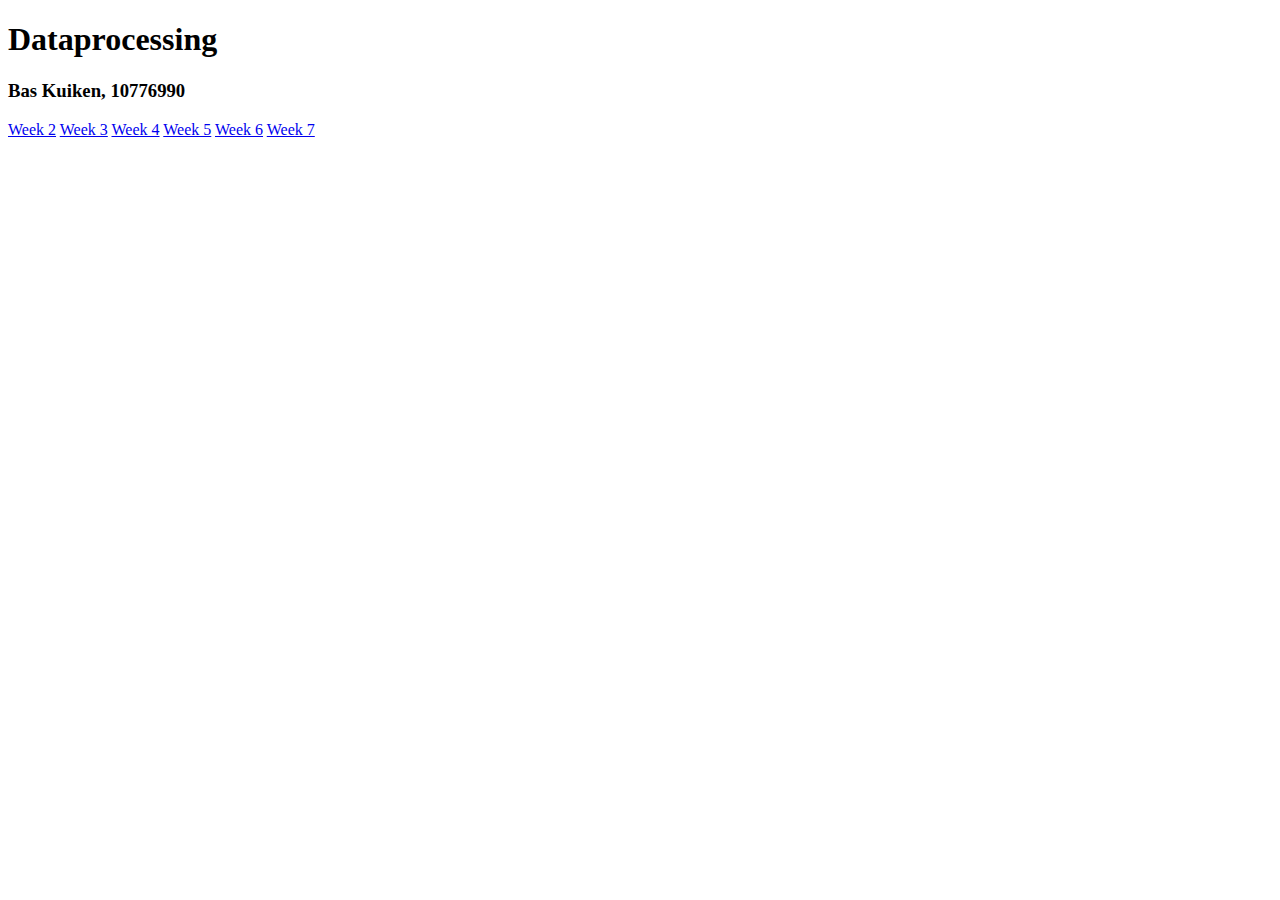
<file: index.html>
<!DOCTYPE html>
<head>
	<h1>Dataprocessing</h1>
	<h3>Bas Kuiken, 10776990</h3>
</head>
<body>
	<p>
		<a href="homework/week_2/index.html">Week 2</a>
		<a href="homework/week_3/barchart.html">Week 3</a>
		<a href="homework/week_4/scatterplot.html">Week 4</a>
		<a href="homework/week_5/multilinegraph.html">Week 5</a>
		<a href="homework/week_6/linkedview.html">Week 6</a>
		<a href="homework/week_6_7/index.html">Week 7</a>
	</p>
</body>
</file>
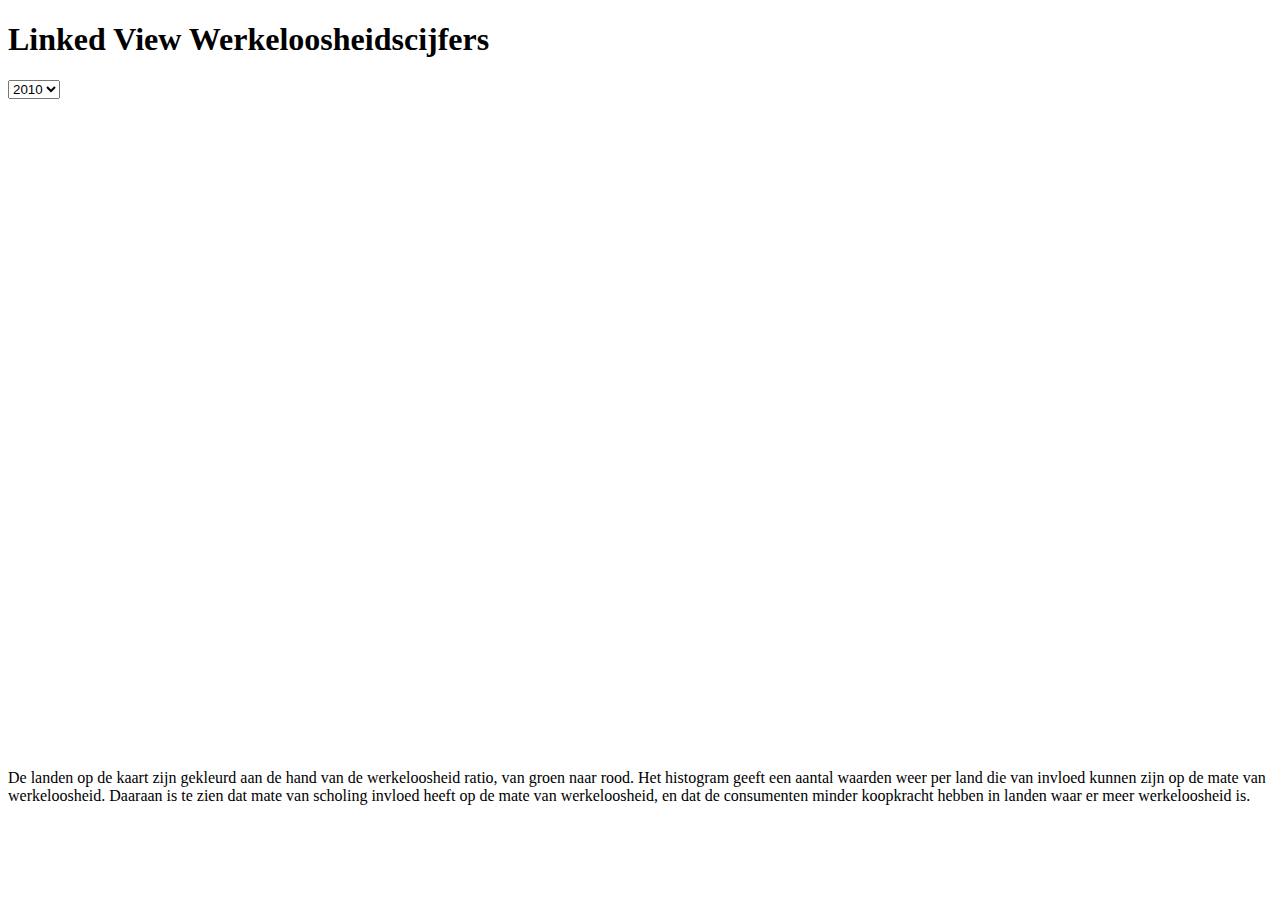
<file: homework/week_6_7/index.html>
<!-- Bas Kuiken
    10776990
    UvA, minor Programmeren
    Opdracht Dataprocessing, week 7

    Deze site geeft een linked view weer. Er zijn twee datasets
 	die interactief met elkaar werken. Boven is een kaart van de wereld,
    onder is een grafiek.-->

    <!DOCTYPE html>
    <html>
    <head>
        <script src="//d3js.org/d3.v3.min.js" charset="utf-8"></script>
        <script src="//d3js.org/topojson.v1.min.js"></script>
        <script src="scripts/datamaps.world.min.js"></script>
        <script src="//d3js.org/queue.v1.min.js"></script>
        <script src = "scripts/linkedview.js"></script>
    </head>
    <body>
        <h1>
            Linked View Werkeloosheidscijfers
        </h1>
        <select id='selectah'>
            <option value='2010' selected='selected'>2010</option>
            <option value='2011'>2011</option>
            <option value='2012'>2012</option>
            <option value='2013'>2013</option>
            <option value='2014'>2014</option>
        </select>
        <div id='mapContainer' style='width: 960px; height: 500px;'></div>
        <svg id='chartContainer'></svg>
        <p> De landen op de kaart zijn gekleurd aan de hand van de werkeloosheid
            ratio, van groen naar rood. Het histogram geeft een aantal waarden
            weer per land die van invloed kunnen zijn op de mate van
            werkeloosheid. Daaraan is te zien dat mate van scholing invloed
            heeft op de mate van werkeloosheid, en dat de consumenten minder
            koopkracht hebben in landen waar er meer werkeloosheid is.
        </p>
    </body>
    </html>
</file>
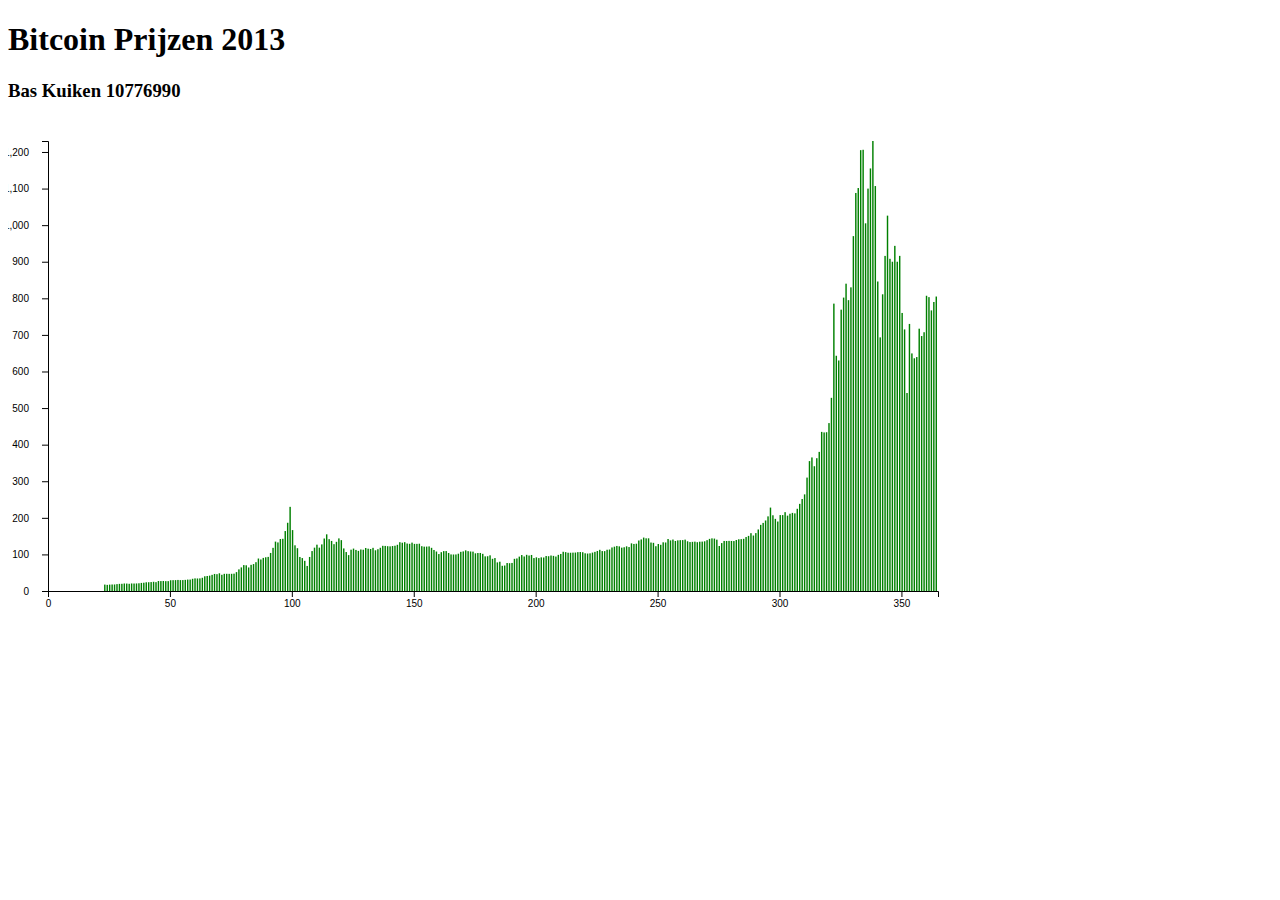
<file: homework/week_3/barchart.html>
<!-- Bas Kuiken
	10776990
	UvA, minor Programmeren
	Opdracht Dataprocessing, week 3

	Deze site geeft bitcoin prijzen weer van 2013. Dit wordt gedaan aan 
	de hand van d3.js, wat in het aangeroepen script gebruikt wordt.-->
<!DOCTYPE html>
<head>
	<h1>Bitcoin Prijzen 2013</h1>
	<h3>Bas Kuiken 10776990</h3>
	<link rel="stylesheet" type="text/css" href="barchart.css">
	<script type="text/javascript" src="d3/d3.js"></script>
</head>
<body>
	<script src="d3/d3-tip.js"></script>
	<script src = "barchart.js"></script>
	<svg class="chart"></svg>
</body>
</file>
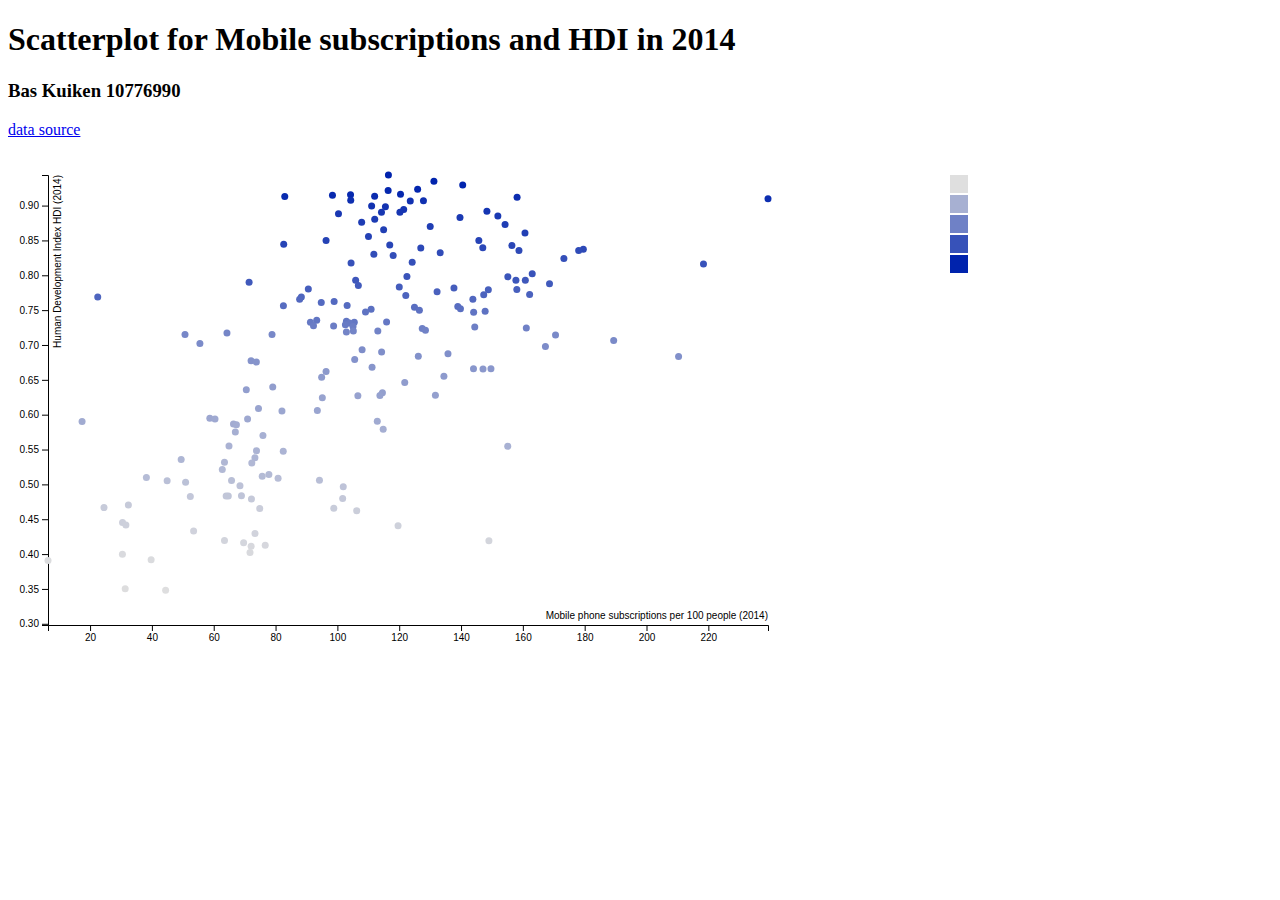
<file: homework/week_4/scatterplot.html>
<!-- Bas Kuiken
	10776990
	UvA, minor Programmeren
	Opdracht Dataprocessing, week 4

	Deze site maakt een scatterplot die de relatie weergeeft tussen het 
	aantal mobiele abonnementen en de Human Development Index (HDI) in 2014.
	Dit wordt gedaan aan de hand van d3.js, wat in het aangeroepen script 
	gebruikt wordt.-->
	
<!DOCTYPE html>
<html>
	<head>
		<h1>
			Scatterplot for Mobile subscriptions and HDI in 2014
		</h1>
		<h3>
			Bas Kuiken
			10776990
		</h3>
		<link rel="stylesheet" type="text/css" href="scatterplot.css">
		<script type="text/javascript" src="d3/d3.js"></script>
		<script src = "scatterplot.js"></script>
	</head>
	<body>
		<p>
			<a href='https://www.kaggle.com/joniarroba/65-world-indexes-gathered/data'>data source</a>
		</p>
	</body>
</html>
</file>
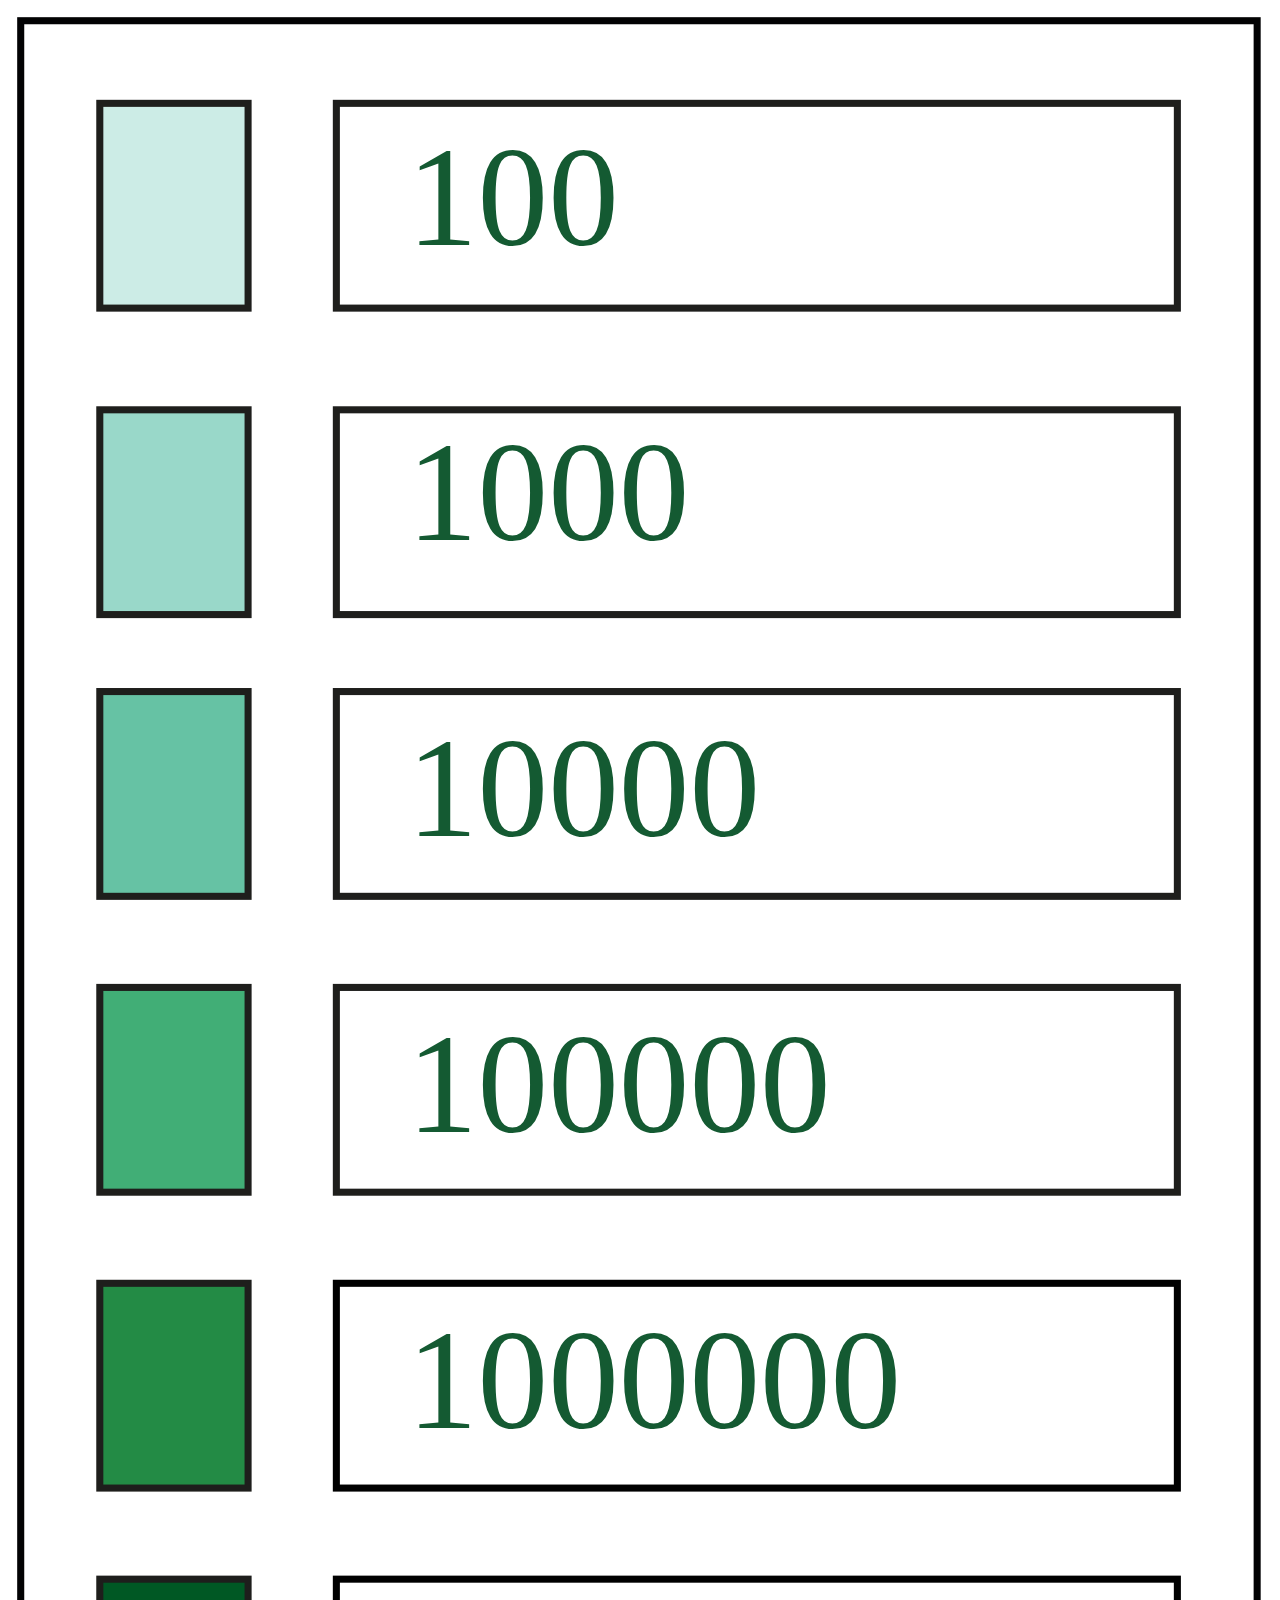
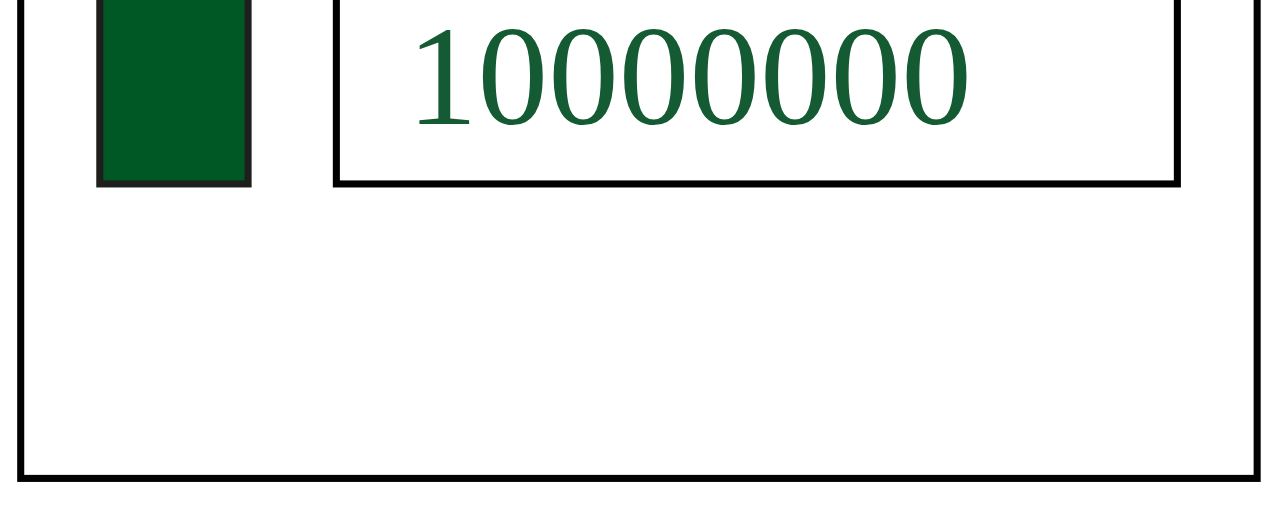
<file: homework/week_4/svg.html>
<!-- Bas Kuiken
	10776990
	UvA, minor Programmeren
	Opdracht Dataprocessing, week 4

	Deze site laadt een svg element in, namelijk een legenda. 
	Dit wordt gedaan aan de hand van d3.js, wat in het aangeroepen script 
	gebruikt wordt.-->
	
<!DOCTYPE html>
<html>
	<head>
		<script type="text/javascript" src="d3/d3.js"></script>
		<script src = "svg.js"></script>
	</head>
	<body>
		
	</body>
</html>
</file>
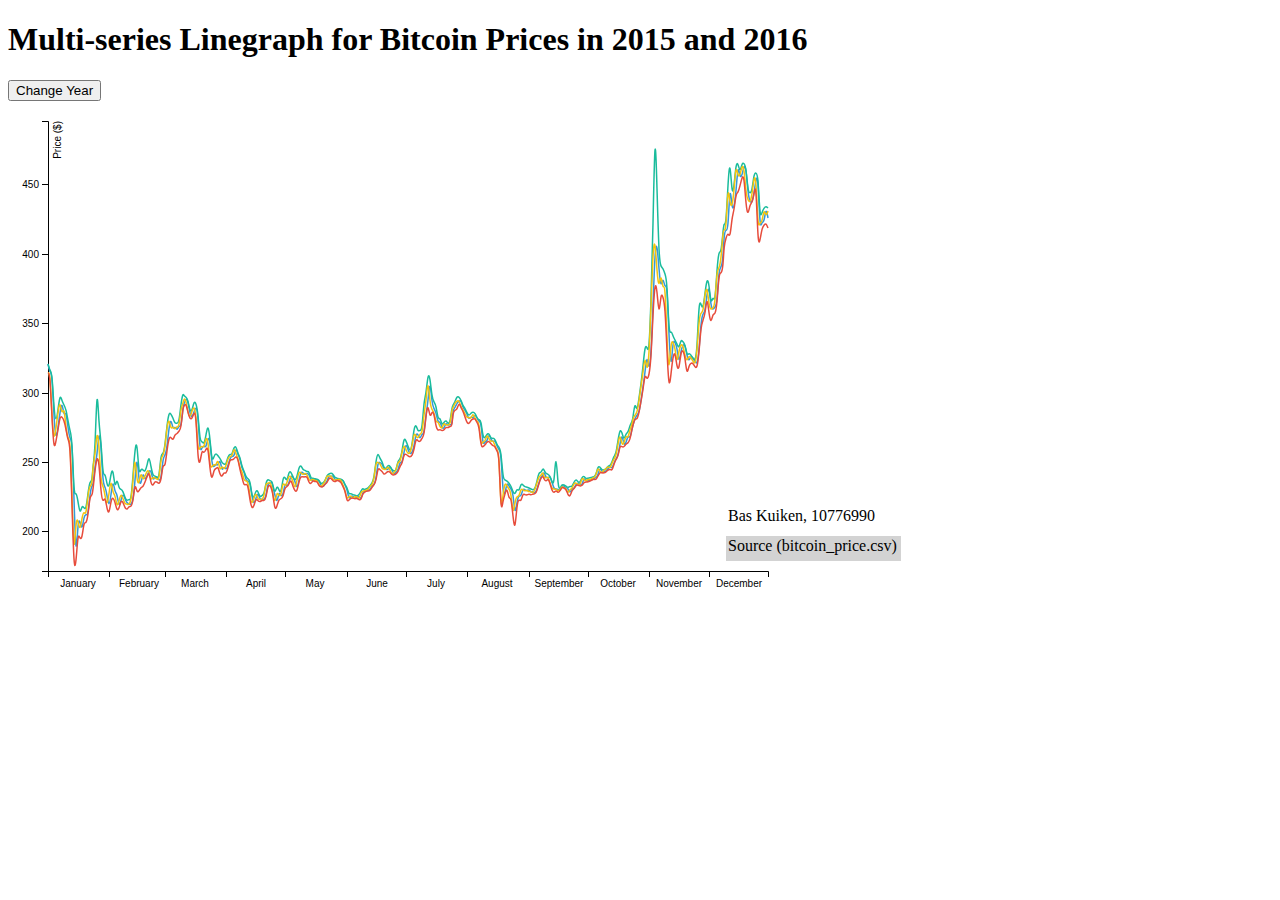
<file: homework/week_5/multilinegraph.html>
<!-- Bas Kuiken
	10776990
	UvA, minor Programmeren
	Opdracht Dataprocessing, week 5

	Deze site geeft een linegraph weer met meerdere lijnen. Er bestaat
	de mogelijkheid om van jaar te veranderen. Ook zijn de precieze waardes
	te zien door met de muis over de lijnen te bewegen. -->

	<!DOCTYPE html>
	<html>
		<head>
			<link rel="stylesheet" type="text/css" href="multilinegraph.css">
			<script type="text/javascript" src="d3/d3.js"></script>
			<script src = "multilinegraph.js"></script>
		</head>
		<body>
			<h1>
				Multi-series Linegraph for Bitcoin Prices in 2015 and 2016
			</h1>
			<div id = 'swapper'>
				<input name = 'swapButton' type = 'button'
					value = 'Change Year' onclick = 'swapYear()' />
			</div>
		</body>
	</html>
</file>
<file: homework/week_3/barchart.css>
/* Bas Kuiken
*	10776990
*	UvA, minor Programmeren
*	Opdracht Dataprocessing, week 3
*	
*	CSS file die de kleur van de barcharts regelt.

*/

.chart rect{
	fill: green;
}
</file>
<file: homework/week_4/scatterplot.css>
/*  Bas Kuiken
*	10776990
*	UvA, minor Programmeren
*	Opdracht Dataprocessing, week 4
*	
*	Dit CSS bestand bepaalt stijl elementen voor scatterplot.html.
*	Tooltips worden hier bijvoorbeeld gestyled.
*/

div.tooltip {
  position: absolute;
  text-align: center;
  width: 70px;
  height: 120px;
  padding: 2px;
  font: 12px sans-serif;
  background: lightsteelblue;
  border: 0px;
  border-radius: 8px;
  pointer-events: none;
}
</file>
<file: homework/week_5/multilinegraph.css>
/*  Bas Kuiken
*	10776990
*	UvA, minor Programmeren
*	Opdracht Dataprocessing, week 5
*
*	Dit stylesheet zorgt ervoor dat er alleen een lijn te zien is en geen
*	area om de lijn heen.
*/

path line {
  fill: none;
}
</file>
